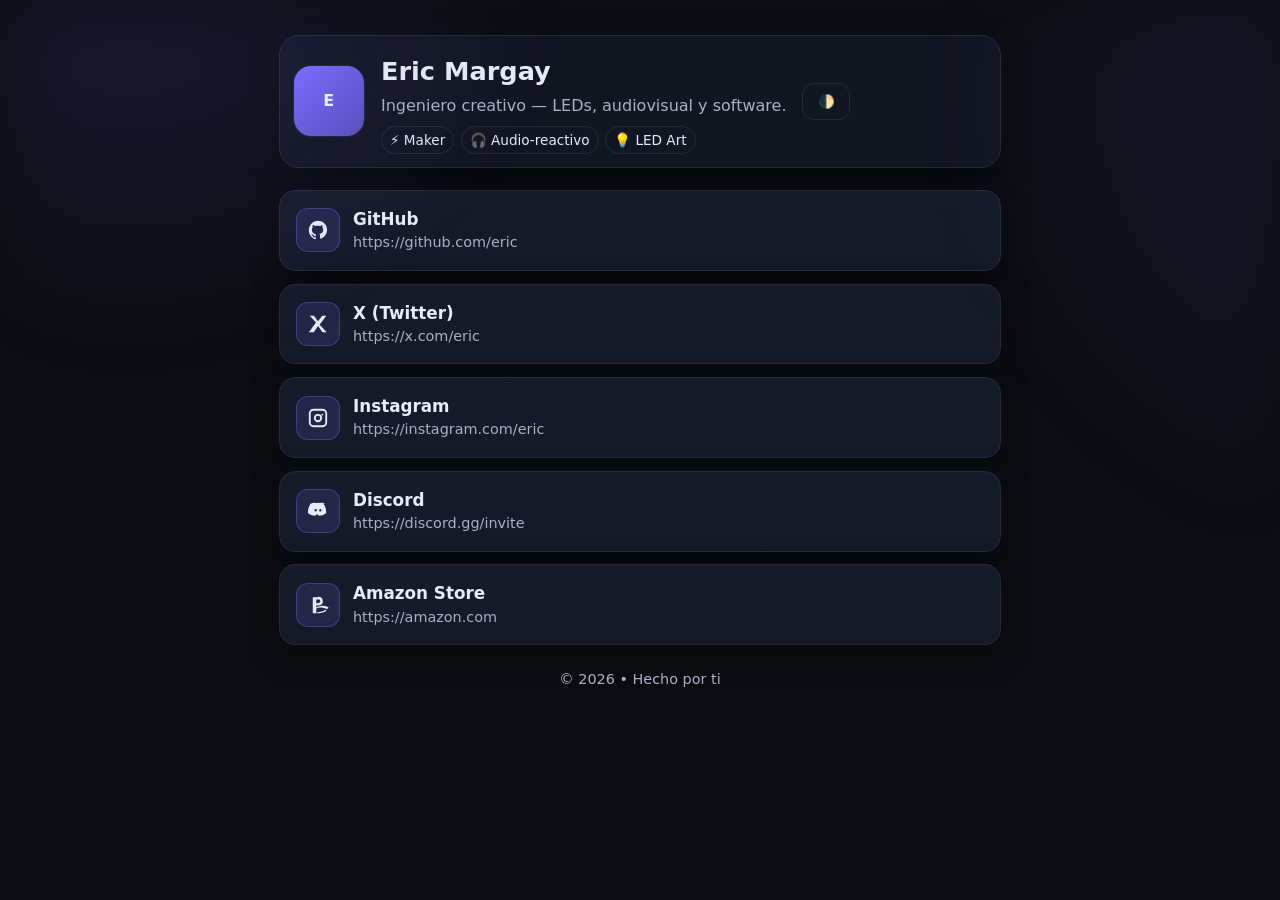
<file: index.html>
<!doctype html>
<html lang="es">
<head>
  <meta charset="utf-8" />
  <meta name="viewport" content="width=device-width, initial-scale=1" />
  <title>Links — Eric</title>
  <meta name="description" content="Todos mis enlaces en un solo lugar." />
  <meta property="og:title" content="Links — Eric" />
  <meta property="og:description" content="Todos mis enlaces en un solo lugar." />
  <meta property="og:type" content="website" />
  <meta property="og:image" content="favicon.svg" />
  <link rel="icon" href="favicon.svg" type="image/svg+xml" />
  <link rel="stylesheet" href="css/styles.css" />
</head>
<body>
  <div class="bg"></div>
  <main class="container">
    <header id="profile" class="profile">
      <div class="avatar-wrap">
        <img id="avatar" alt="Avatar" />
        <div id="avatar-fallback" class="avatar-fallback" aria-hidden="true"></div>
      </div>
      <div class="who">
        <h1 id="name">Tu Nombre</h1>
        <p id="bio">Tu descripción corta aquí.</p>
        <div class="badges" id="badges"></div>
      </div>
      <button id="themeToggle" class="btn ghost" aria-label="Cambiar tema">🌓</button>
    </header>

    <section id="links" class="links"></section>

    <footer class="foot">
      <span class="tiny">© <span id="year"></span> • Hecho por ti</span>
    </footer>
  </main>

  <svg width="0" height="0" class="hidden">
    <defs>
      <linearGradient id="accentGrad" x1="0" y1="0" x2="1" y2="1">
        <stop offset="0" stop-color="var(--accent)" />
        <stop offset="1" stop-color="color-mix(in oklab, var(--accent), #000 25%)" />
      </linearGradient>
    </defs>
  </svg>

  <script src="js/app.js"></script>
  <script>
    App.initPublic();
    document.getElementById('year').textContent = new Date().getFullYear();
  </script>
</body>
</html>
</file>
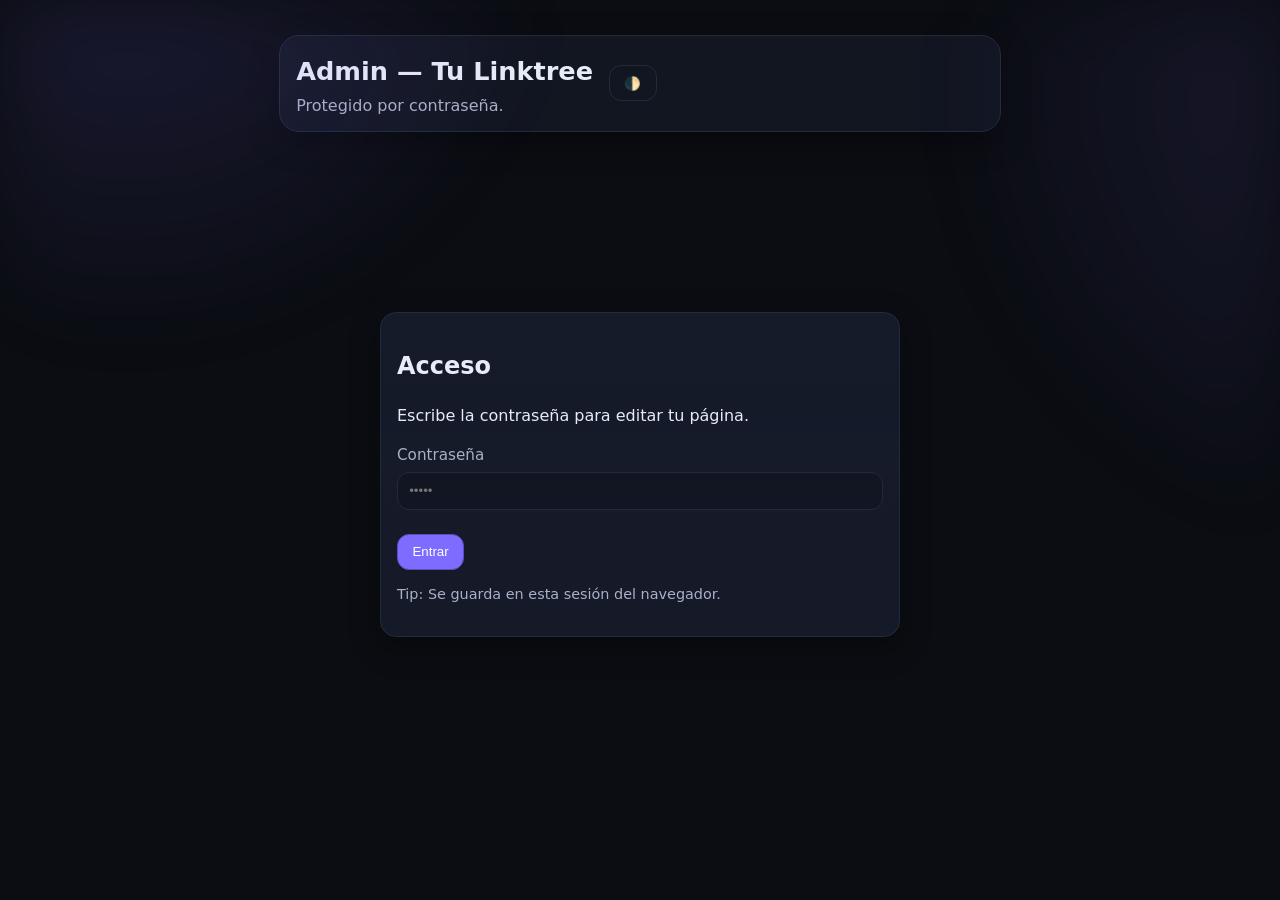
<file: admin.html>
<!doctype html>
<html lang="es">
<head>
  <meta charset="utf-8" />
  <meta name="viewport" content="width=device-width, initial-scale=1" />
  <title>Admin — Linktree local</title>
  <link rel="icon" href="favicon.svg" type="image/svg+xml" />
  <link rel="stylesheet" href="css/styles.css" />
  <style>
    .grid-2 { display:grid; grid-template-columns: 1fr; gap:1rem; }
    @media (min-width: 900px){ .grid-2{ grid-template-columns: 1fr 1fr; } }
    .table { width:100%; border-collapse: collapse; }
    .table th, .table td { padding:.5rem .6rem; border-bottom: 1px solid var(--border); }
    .table th { text-align:left; font-weight:600; color: var(--muted); }
    .row-actions { display:flex; gap:.4rem; }
    .row-actions button { padding:.35rem .5rem; font-size:.85rem; }
    .icon-input { width:10rem; }
    .url-input, .title-input { width:100%; }
    .gate{ max-width: 520px; margin: 20vh auto 0; }
  </style>
</head>
<body>
  <div class="bg"></div>
  <main class="container">
    <header class="profile small">
      <div class="who">
        <h1>Admin — Tu Linktree</h1>
        <p>Protegido por contraseña.</p>
      </div>
      <button id="themeToggle" class="btn ghost" aria-label="Cambiar tema">🌓</button>
    </header>

    <!-- Login gate -->
    <section class="card gate" id="gate">
      <h2>Acceso</h2>
      <p>Escribe la contraseña para editar tu página.</p>
      <label>Contraseña
        <input id="pwd" type="password" placeholder="•••••" />
      </label>
      <div class="foot" style="justify-content:flex-start;">
        <button class="btn primary" id="enterBtn">Entrar</button>
      </div>
      <p class="tiny">Tip: Se guarda en esta sesión del navegador.</p>
    </section>

    <!-- Real admin UI -->
    <section class="card hidden" id="profileCard">
      <h2>Perfil</h2>
      <div class="grid-2">
        <label>Nombre
          <input id="name" type="text" placeholder="Tu nombre" />
        </label>
        <label>Color de acento
          <input id="accent" type="color" />
        </label>
        <label>Avatar (URL)
          <input id="avatar" type="url" placeholder="https://.../avatar.jpg" />
        </label>
        <label>Bio
          <textarea id="bio" rows="3" placeholder="Descripción corta..."></textarea>
        </label>
        <label>Badges (coma separada, ej. '⚡ Freelancer, 🎧 Músico')
          <input id="badges" type="text" />
        </label>
      </div>
    </section>

    <section class="card hidden" id="linksCard">
      <div style="display:flex; justify-content:space-between; align-items:center; gap:1rem;">
        <h2>Enlaces</h2>
        <div class="row-actions">
          <button class="btn" id="addLink">+ Agregar</button>
          <button class="btn ghost" id="importBtn">Importar JSON</button>
          <button class="btn" id="exportBtn">Exportar JSON</button>
          <button class="btn ghost" id="logoutBtn">Salir</button>
        </div>
      </div>
      <datalist id="iconlist">
        <option value="website"><option value="email"><option value="github"><option value="x">
        <option value="linkedin"><option value="instagram"><option value="facebook"><option value="youtube">
        <option value="tiktok"><option value="discord"><option value="telegram"><option value="whatsapp">
        <option value="spotify"><option value="soundcloud"><option value="twitch"><option value="bandcamp">
        <option value="medium"><option value="substack"><option value="paypal"><option value="patreon">
        <option value="kofi"><option value="amazon"><option value="shopify">
      </datalist>
      <table class="table" id="linksTable">
        <thead>
          <tr>
            <th>#</th>
            <th>Icono (id o emoji)</th>
            <th>Título</th>
            <th>URL</th>
            <th>Visible</th>
            <th>Acciones</th>
          </tr>
        </thead>
        <tbody id="linksBody"></tbody>
      </table>
    </section>

    <section class="foot hidden" id="saveRow" style="justify-content:flex-start; gap:.6rem;">
      <button class="btn primary" id="saveBtn">Guardar (local)</button>
      <p class="tiny">Para publicar, exporta <strong>data.json</strong> y súbelo a tu repo de Pages.</p>
    </section>

    <input type="file" id="filePicker" accept="application/json" hidden />
  </main>

  <script src="js/app.js"></script>
  <script>
    App.initAdmin();
  </script>
</body>
</html>
</file>
<file: css/styles.css>
/* Minimal, elegante y 100% local */
:root{
  --bg: #0b0d12;
  --bg-soft: #121622;
  --card: #161b2a;
  --text: #e7ecf8;
  --muted: #a9b1c7;
  --border: #232a3b;
  --accent: #7c6cff;
  --shadow: 0 10px 30px rgba(0,0,0,.35);
}
:root.light{
  --bg: #f6f7fb;
  --bg-soft: #eef1f8;
  --card: #ffffff;
  --text: #0e1220;
  --muted: #5a6276;
  --border: #e6e8ef;
  --shadow: 0 10px 30px rgba(0,0,0,.08);
}

*{ box-sizing: border-box; }
html,body{ height:100%; }
body{
  margin:0;
  font-family: ui-sans-serif, system-ui, -apple-system, Segoe UI, Roboto, Inter, 'Helvetica Neue', Arial, 'Apple Color Emoji','Segoe UI Emoji';
  background: var(--bg);
  color: var(--text);
  line-height:1.5;
}

.bg{
  position: fixed; inset: 0;
  background:
    radial-gradient(40rem 40rem at 10% -10%, color-mix(in oklab, var(--accent), transparent 70%), transparent 70%),
    radial-gradient(40rem 40rem at 110% 10%, color-mix(in oklab, var(--accent), transparent 75%), transparent 75%);
  filter: blur(40px);
  opacity:.6;
  pointer-events:none;
}

.container{ max-width: 760px; margin: 0 auto; padding: 2.2rem 1.2rem 4rem; }

.profile{
  display:flex; align-items:center; gap:1rem;
  padding: .8rem; border-radius: 20px;
  background: color-mix(in oklab, var(--card), transparent 35%);
  border: 1px solid var(--border); box-shadow: var(--shadow);
}
.profile.small{ padding: .8rem 1rem; }
.avatar-wrap{ position:relative; width:72px; height:72px; border-radius: 18px; overflow:hidden; border:1px solid var(--border); background: var(--bg-soft); }
.avatar-wrap img{ width:100%; height:100%; object-fit:cover; display:block; }
.avatar-fallback{ position:absolute; inset:0; display:grid; place-items:center; font-weight:800; letter-spacing:.5px; color:var(--text); background: linear-gradient(135deg, var(--accent), color-mix(in oklab, var(--accent), #000 20%)); }
.who h1{ margin:.2rem 0 0; font-size:1.6rem; }
.who p{ margin:.2rem 0 0; color: var(--muted); }
.badges{ margin-top:.5rem; display:flex; flex-wrap:wrap; gap:.4rem; }
.badges .chip{ background: var(--bg-soft); border:1px solid var(--border); padding:.18rem .5rem; border-radius:999px; font-size:.85rem; color:var(--text); }

.links{ margin-top: 1.4rem; display:grid; gap:.8rem; }
.card, .link-card{
  background: linear-gradient(180deg, color-mix(in oklab, var(--card), transparent 0%), color-mix(in oklab, var(--card), transparent 10%));
  border: 1px solid var(--border);
  border-radius: 16px;
  box-shadow: var(--shadow);
  padding: 1rem;
}
.link-card{
  display:flex; align-items:center; justify-content:space-between; gap:1rem;
  transition: transform .12s ease, border-color .12s ease, background .12s ease;
  text-decoration: none; color: inherit;
}
.link-card .left{ display:flex; align-items:center; gap:.8rem; min-width:0; }
.link-card .icon{
  width:44px; height:44px; border-radius:12px;
  display:grid; place-items:center;
  background: color-mix(in oklab, var(--accent), transparent 85%);
  border: 1px solid color-mix(in oklab, var(--accent), transparent 65%);
  font-size: 1.2rem;
  flex: 0 0 44px;
}
.link-card .icon svg{ width:22px; height:22px; }
.link-card .meta{ min-width:0; }
.link-card .title{ margin:0; font-size:1.05rem; overflow:hidden; text-overflow:ellipsis; white-space:nowrap; }
.link-card .url{ margin:0; color:var(--muted); font-size:.9rem; overflow:hidden; text-overflow:ellipsis; white-space:nowrap; }
.link-card:hover{ transform: translateY(-2px); border-color: color-mix(in oklab, var(--accent), transparent 40%); background: color-mix(in oklab, var(--card), transparent 0%); }

.btn{
  --pad: .6rem .9rem;
  background: var(--bg-soft); border:1px solid var(--border); color: var(--text);
  padding: var(--pad); border-radius: 12px; cursor:pointer; text-decoration:none; display:inline-flex; align-items:center; gap:.5rem;
}
.btn.primary{ background: var(--accent); border-color: color-mix(in oklab, var(--accent), #000 20%); color: white; }
.btn.ghost{ background: transparent; }
.btn:active{ transform: translateY(1px); }

label{ display:flex; flex-direction:column; gap:.3rem; font-size:.95rem; color: var(--muted); }
input, textarea{
  width:100%; padding:.65rem .7rem; border-radius: 12px;
  border:1px solid var(--border); background:var(--bg-soft); color: var(--text);
  outline: none;
}
input:focus, textarea:focus{ border-color: color-mix(in oklab, var(--accent), transparent 30%); box-shadow: 0 0 0 3px color-mix(in oklab, var(--accent), transparent 80%); }

.foot{
  margin-top:1.5rem; display:flex; justify-content:center; align-items:center; gap:1rem; color: var(--muted);
}
.tiny{ font-size:.9rem; color: var(--muted); }

.hidden{ display:none !important; }
</file>
